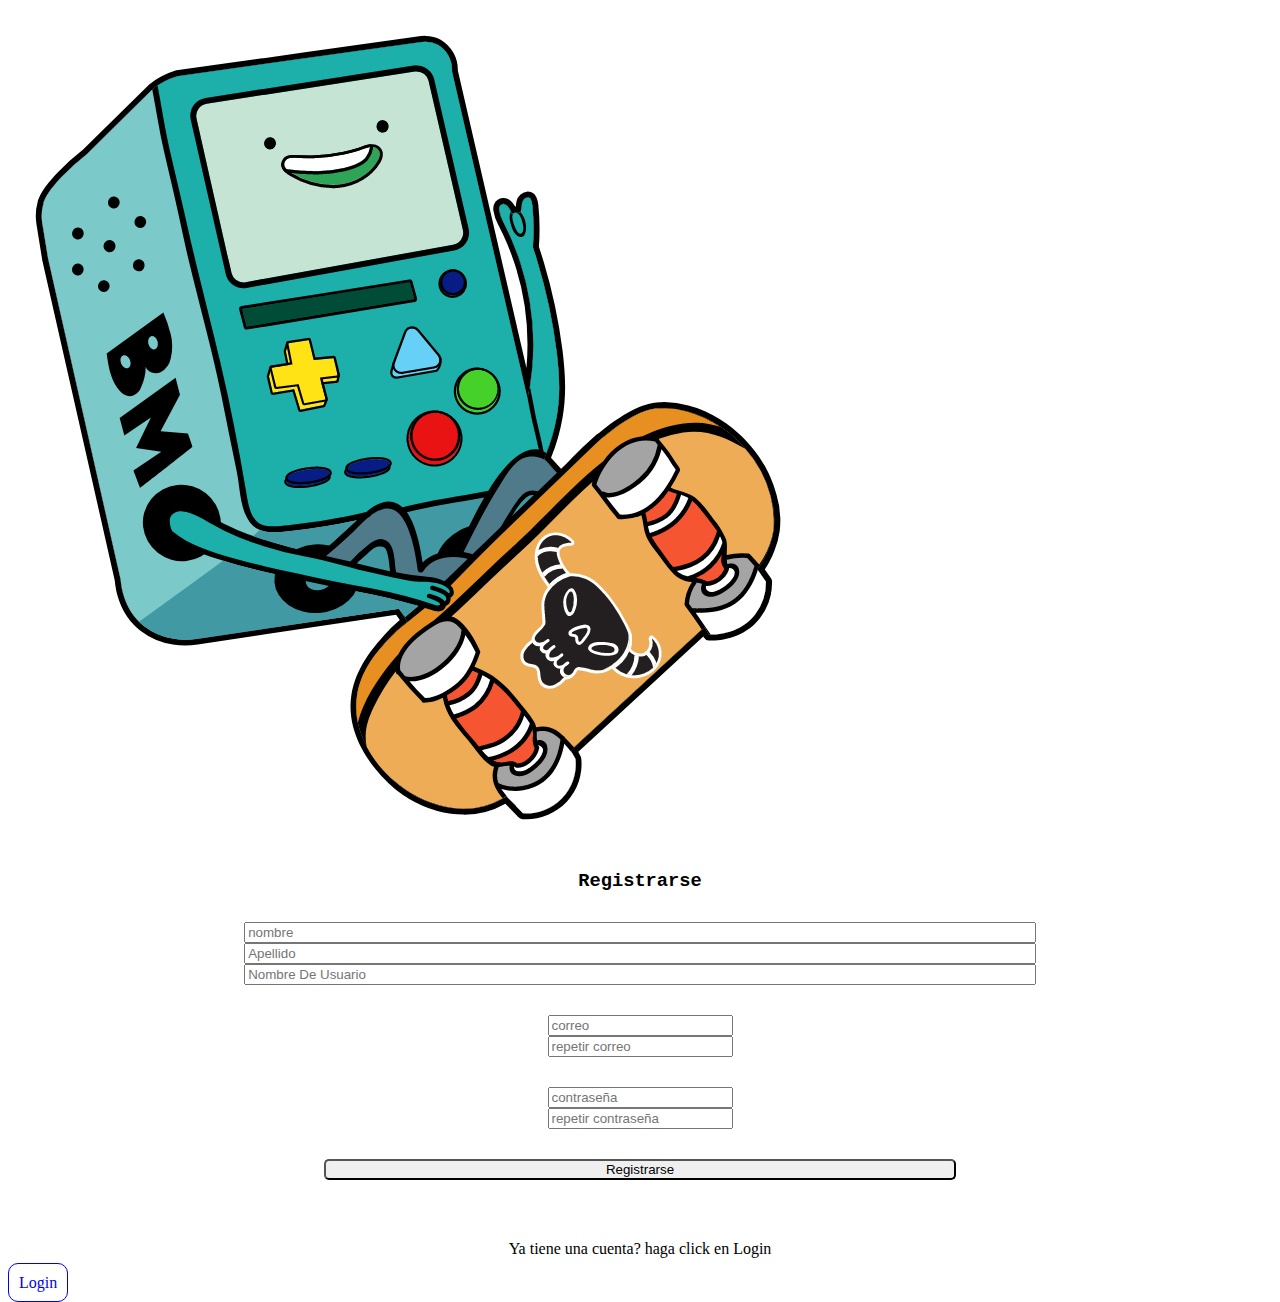
<file: index.html>
<!DOCTYPE html>
<html lang="en">
<head>
 <meta charset="UTF-8">
 <meta http-equiv="X-UA-Compatible" content="IE=edge">
 <link href="https://cdn.jsdelivr.net/npm/bootstrap@5.1.3/dist/css/bootstrap.min.css" rel="stylesheet" integrity="sha384-1BmE4kWBq78iYhFldvKuhfTAU6auU8tT94WrHftjDbrCEXSU1oBoqyl2QvZ6jIW3" crossorigin="anonymous">
 <meta name="viewport" content="width=device-width, initial-scale=1.0">
  <link rel="stylesheet" href="./style.css">
  <title>Registrarse</title>

</head>
<body>
 <main>
  <section class="d-flex justify-content-center">
    <img src="./Imagenes/imagen-registrarse.png" alt="" class="w-25 h-25">
  </section>


  <section>
   
   <form class="container formulario">
     <div class="row">
      <h3 class="col registrarse"><b>Registrarse</b></h3>
     </div>
     <div class="row fila1">
      <div class="col-lg-4"><input type="text" placeholder="nombre" class="fila1__name" required></div>
      <div class="col-lg-4"><input type="text" placeholder="Apellido" class="fila1__last-name" required></div>
      <div class="col-lg-4"><input type="text" placeholder="Nombre De Usuario" class="fila1__user-name" required></div>
     </div>

     <div class="row fila2">
      <div class="col-lg-6"><input type="email" placeholder="correo" class="w-75 fila2__correo" required></div>
      <div class="col-lg-6"><input type="email" placeholder="repetir correo" class="w-75 fila2__rep-correo" required></div>
     </div>

     <div class="row fila3">
      <div class="col-lg-6"><input type="password" placeholder="contraseña" class="w-75 fila4__clave" required></div>
      <div class="col-lg-6"><input type="password" placeholder="repetir contraseña" class="w-75 fila4__rep-clave" required></div>
     </div>

     <div class="row h-auto">
      <div class="col d-flex justify-content-center"><button type="submit" class="btnRegistrar">Registrarse</button></div>
     </div>
   </form>
  </section>
  <p class="Log">Ya tiene una cuenta? haga click en Login</p>
  
  <section class="volver d-flex justify-content-center">
   <a href="./login.html">Login</a>
  </section>
 </main>
 <script src="registrarse.js"></script>
 <script src="https://cdn.jsdelivr.net/npm/bootstrap@5.1.3/dist/js/bootstrap.bundle.min.js" integrity="sha384-ka7Sk0Gln4gmtz2MlQnikT1wXgYsOg+OMhuP+IlRH9sENBO0LRn5q+8nbTov4+1p" crossorigin="anonymous"></script>
</body>
</html>
</file>
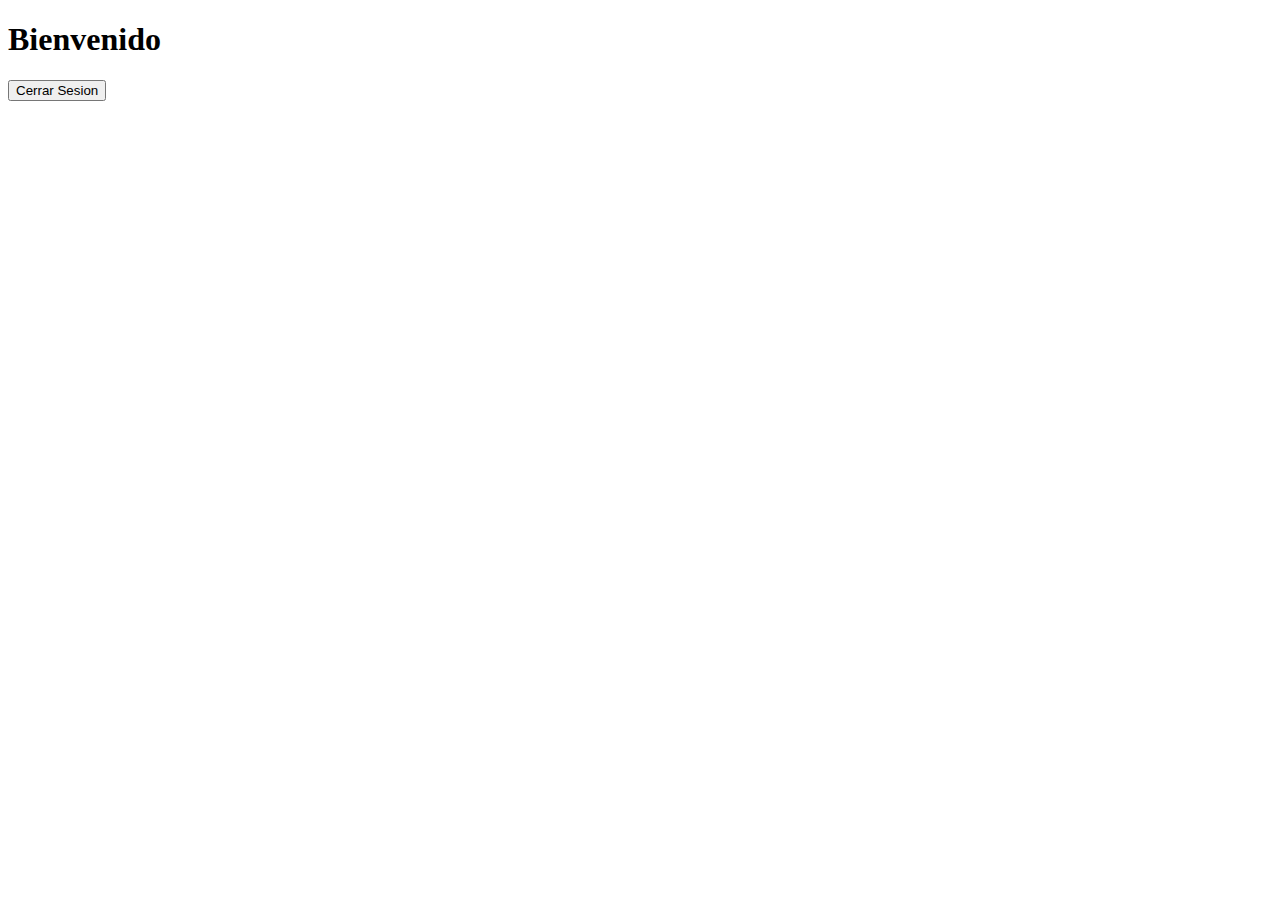
<file: bienvenido.html>
<!DOCTYPE html>
<html lang="en">
<head>
 <meta charset="UTF-8">
 <meta http-equiv="X-UA-Compatible" content="IE=edge">
 <meta name="viewport" content="width=device-width, initial-scale=1.0">
 <link href="https://cdn.jsdelivr.net/npm/bootstrap@5.1.3/dist/css/bootstrap.min.css" rel="stylesheet" integrity="sha384-1BmE4kWBq78iYhFldvKuhfTAU6auU8tT94WrHftjDbrCEXSU1oBoqyl2QvZ6jIW3" crossorigin="anonymous">
 <title>Bienvenido</title>
</head>
<body>
 <h1 class="bienvenido">Bienvenido</h1>
 <article class="d-flex flex-column mb-4">
  <span class="nombre fs-4"></span>
  <span class="nombre-usuario fs-4"></span>
 </article>
 <button class="cerrar-sesion">Cerrar Sesion</button>

 <script src="./bienvenido.js"></script>
 <script src="https://cdn.jsdelivr.net/npm/bootstrap@5.1.3/dist/js/bootstrap.bundle.min.js" integrity="sha384-ka7Sk0Gln4gmtz2MlQnikT1wXgYsOg+OMhuP+IlRH9sENBO0LRn5q+8nbTov4+1p" crossorigin="anonymous"></script>
</body>
</html>
</file>
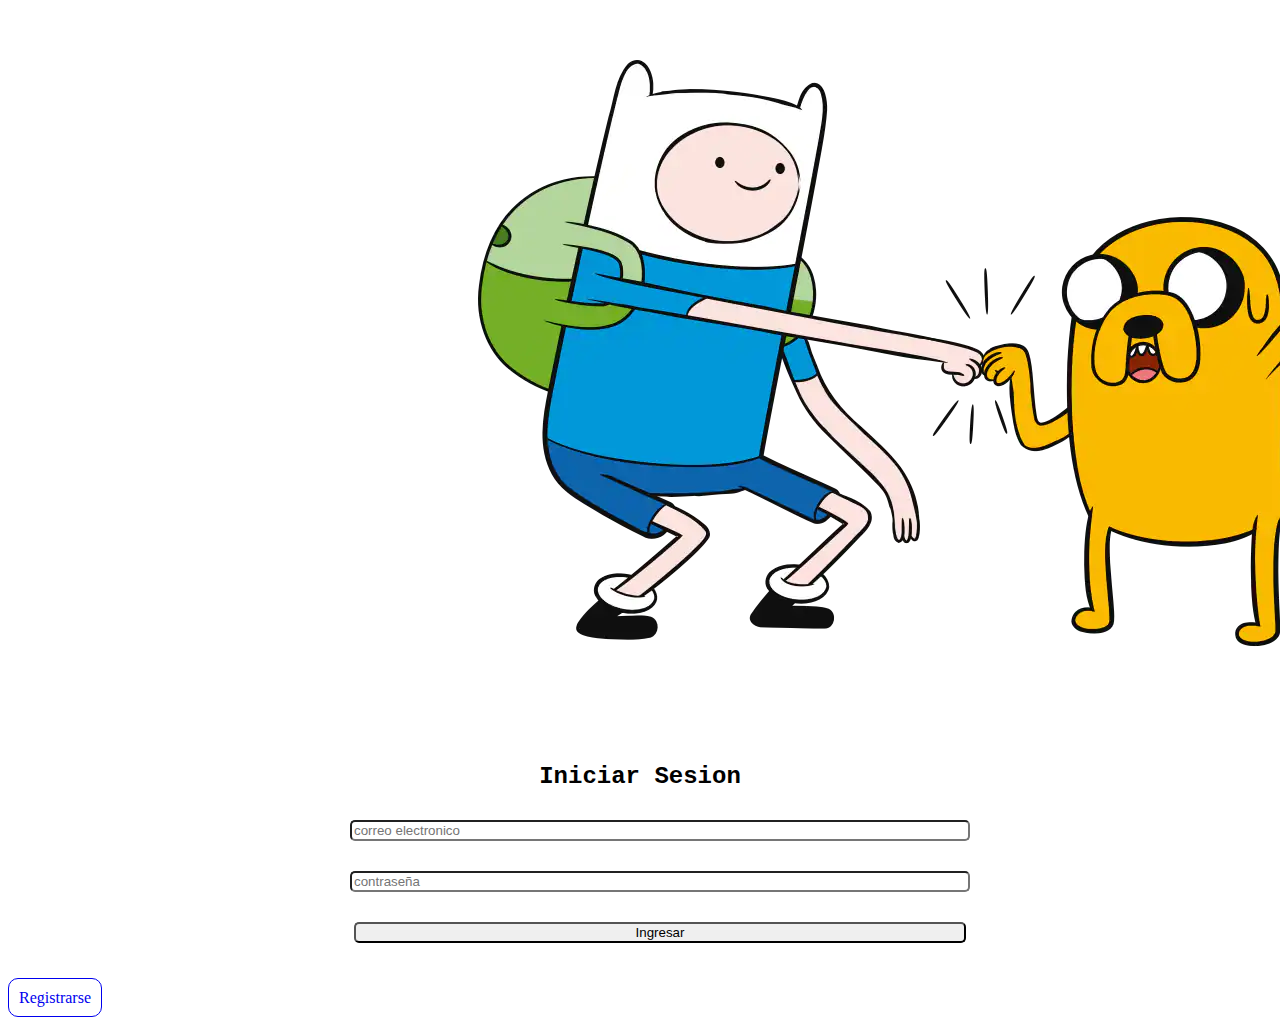
<file: login.html>
<!DOCTYPE html>
<html lang="en">
<head>
  <meta charset="UTF-8">
  <meta http-equiv="X-UA-Compatible" content="IE=edge">
  <meta name="viewport" content="width=device-width, initial-scale=1.0">
  <link href="https://cdn.jsdelivr.net/npm/bootstrap@5.1.3/dist/css/bootstrap.min.css" rel="stylesheet" integrity="sha384-1BmE4kWBq78iYhFldvKuhfTAU6auU8tT94WrHftjDbrCEXSU1oBoqyl2QvZ6jIW3" crossorigin="anonymous">
  <link rel="stylesheet" href="./style.css">

  <title>Incio Sesion</title>
</head>
<body>
 <main>
  <section class="imagen d-flex justify-content-center">
    <img src="./Imagenes/imgLogin.jpg" alt="" class="w-50 p-3  ">
  </section>
  <section>
    <h2><b>Iniciar Sesion</b></h2>
    <form class="formulario">
     <ul>
      <li>
       <input class="correo" type="email" placeholder="correo electronico">
      </li>
      <li>
       <input class="contrasenia" type="password" placeholder="contraseña">
      </li>
      <li>
       <button type="submit" class="ingresar">Ingresar</button>
      </li>
     </ul>
    </form>
  </section>
  
 </main>
 <footer class=" d-flex justify-content-center">
  <a href="./index.html">Registrarse</a>
 </footer>
 
 <script src="./login.js"></script>



 <script src="https://cdn.jsdelivr.net/npm/bootstrap@5.1.3/dist/js/bootstrap.bundle.min.js" integrity="sha384-ka7Sk0Gln4gmtz2MlQnikT1wXgYsOg+OMhuP+IlRH9sENBO0LRn5q+8nbTov4+1p" crossorigin="anonymous"></script>
</body>
</html>
</file>
<file: style.css>
/*-----------------------------ESTILOS LOGIN------------------------*/
h2{
 text-align: center;
 margin-bottom: 30px;
  font-family: 'Courier New', Courier, monospace;
}

.imagen{
  margin-bottom: 60px;
}

ul{
 list-style: none;
}

ul li{
 display: flex;
 justify-content: center;
}

li input, button{
 width: 50%;
 margin-bottom: 30px;
 border-radius: 5px;
}

footer a{
 border: 0.2px solid;
 border-radius: 10px;
 padding: 10px;
 text-decoration: none;
}

@media(max-width:700px){
 li input{
 width: 90%;
 margin-bottom: 30px;
}
}

/*-----------------ESTILOS REGISTRARSE---------------------------*/
.registrarse{
  font-family: 'Courier New', Courier, monospace;
}

form > div{
 margin-bottom: 30px;
}

.formulario{
 text-align: center;
}

.fila1 input{
 width: 62%;
}

/* .fila2__correo{
 width: 75%;
} */

@media (max-width:990px){
 .fila1 input{
 width: 75%;
 }
 .row div{
  margin-bottom: 30px;
 }
 .row{
  margin-bottom: 5px;
 }
}

.volver a{
 border: 0.2px solid;
 border-radius: 10px;
 padding: 10px;
 text-decoration: none;
}

.Log{
 text-align: center;
}
</file>
